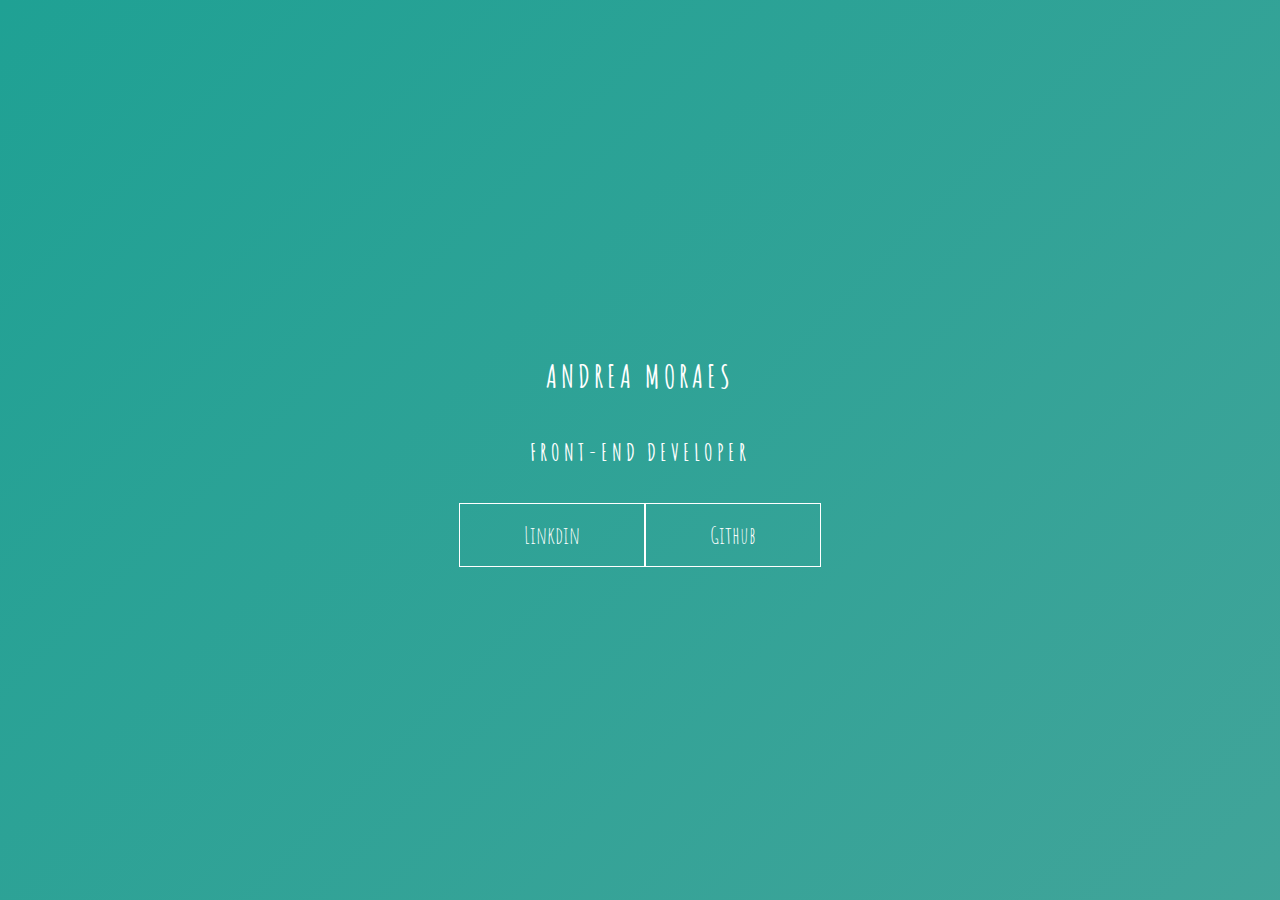
<file: DIO/KEYFRAMES_1/index.html>
<!DOCTYPE html>
<html lang="en">
<head>
    <meta charset="UTF-8">
    <meta http-equiv="X-UA-Compatible" content="IE=edge">
    <meta name="viewport" content="width=device-width, initial-scale=1.0">
    <link rel="stylesheet" href="style.css">
    <title>Document</title>
</head>
<body>
    <main class="wrapper">
        <h1>Andrea Moraes</h1>
        <h2>Front-end Developer</h2>
        <div class="social-media">
            <a href="#">Linkdin</a>
            <a href="#">Github</a>
        </div>
    </main>
</body>
</html>
</file>
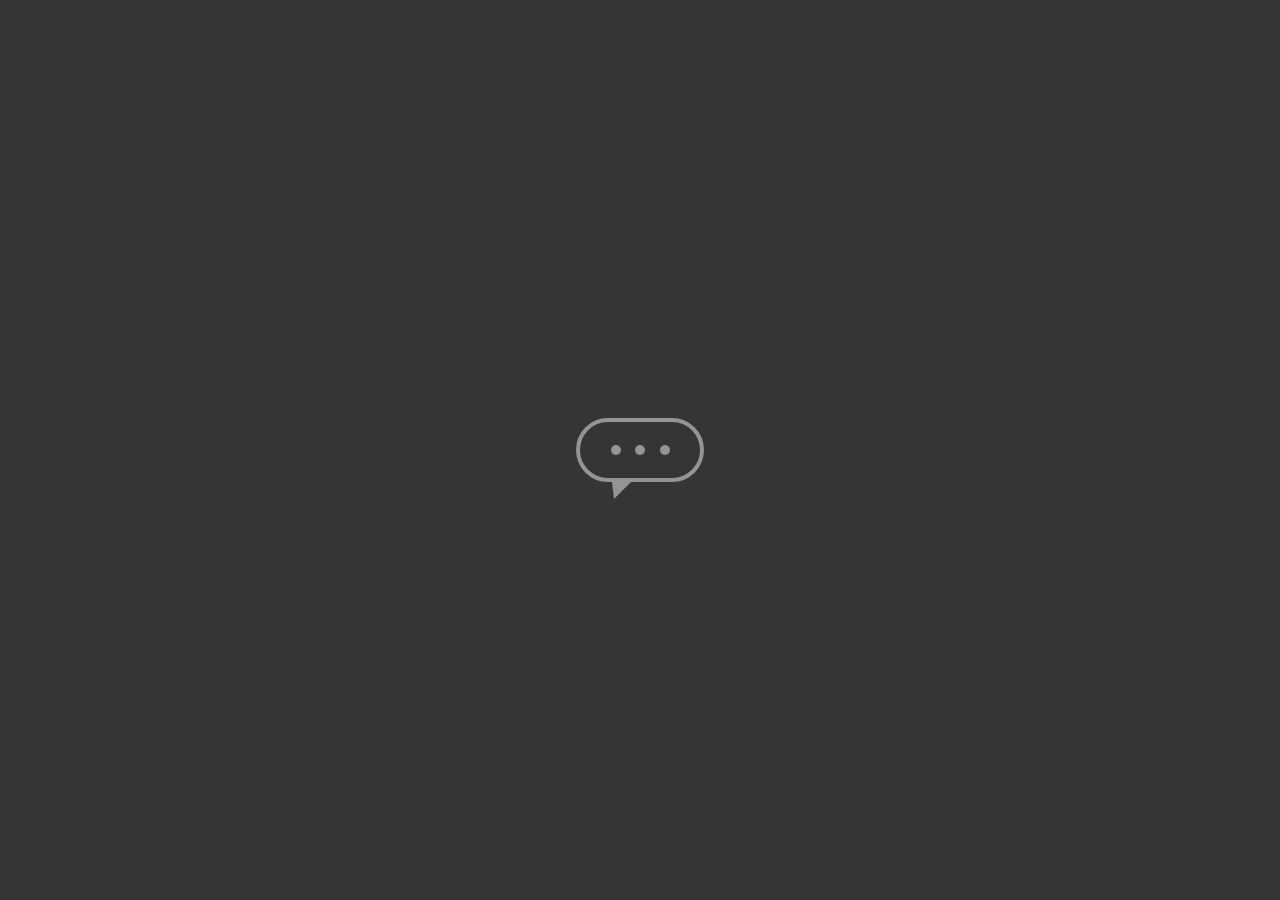
<file: DIO/KEYFRAMES_2/index.html>
<!DOCTYPE html>
<html lang="en">
<head>
    <meta charset="UTF-8">
    <meta http-equiv="X-UA-Compatible" content="IE=edge">
    <meta name="viewport" content="width=device-width, initial-scale=1.0">
    <link rel="stylesheet" href="style.css">
    <title>Document</title>
</head>
<body>
    <main class="wrapper">
        <div class="chatbot">
            <div class="chatbot_loading"></div>
            <div class="chatbot_loading"></div>
            <div class="chatbot_loading"></div>
        </div>
    </main>
</body>
</html>
</file>
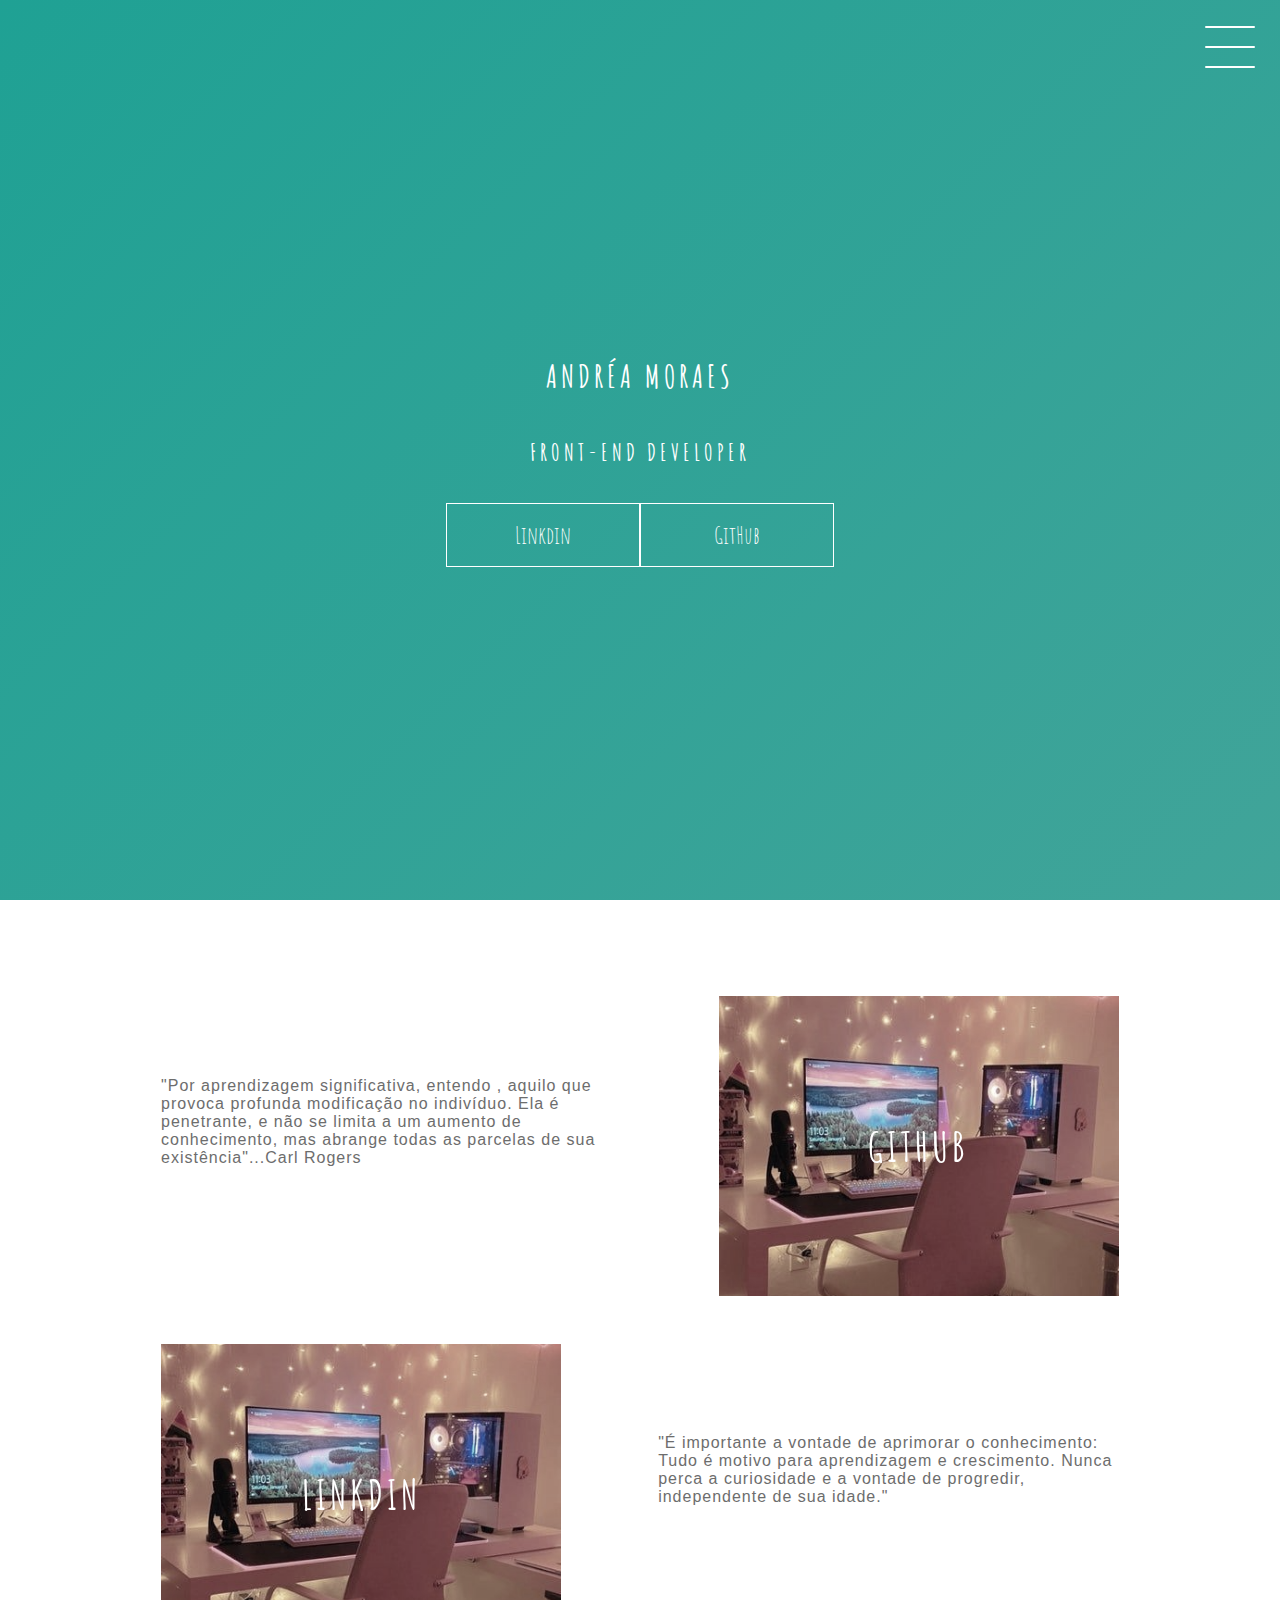
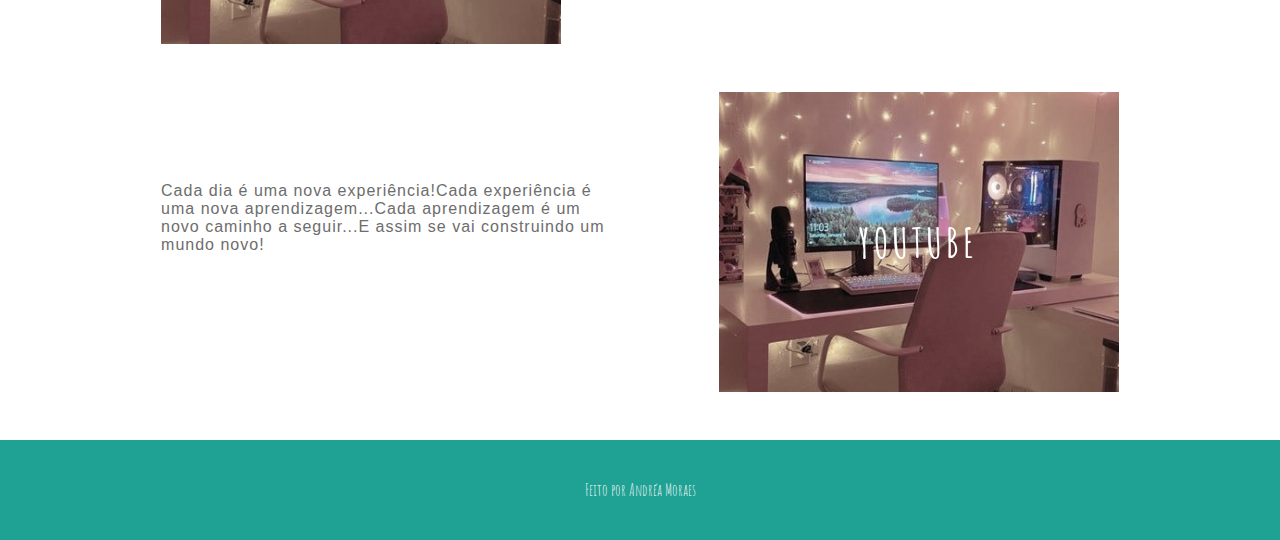
<file: DIO/PROJETO_FINAL/index.html>
<!DOCTYPE html>
<html lang="en">

<head>
    <meta charset="UTF-8">
    <meta http-equiv="X-UA-Compatible" content="IE=edge">
    <meta name="viewport" content="width=device-width, initial-scale=1.0">
    <link rel="stylesheet" href="style.css">
    <title>Document</title>
</head>

<body>
    <header class="header-wrapper">
        <div class="header">
            <div class="checkbox-container">
                <div class="checkbox-wrapper">
                    <input type="checkbox" id="toggle">
                    <label class="checkbox" for="toggle">
                        <div class="trace"></div>
                        <div class="trace"></div>
                        <div class="trace"></div>
                    </label>
                    <div class="menu"></div>
                    <nav class="menu-items">
                        <ul>
                            <li>
                                <a href="#">Home</a>
                            </li>
                            <li>
                                <a href="#">Sobre</a>
                            </li>
                            <li>
                                <a href="#">Projetos</a>
                            </li>
                        </ul>

                    </nav>

                </div>

            </div>

        </div>
        <h1>Andréa Moraes</h1>
        <h2>Front-end Developer</h2>
        <div class="social-media">
            <a href="#">Linkdin</a>
            <a href="#">GitHub</a>
        </div>
    </header>
    <main class="container">
        <div class="card-container">
            <div class="card-text">
                "Por aprendizagem significativa, entendo , aquilo que provoca profunda modificação no indivíduo. Ela é penetrante, e não se limita a um aumento de conhecimento, mas abrange todas as parcelas de sua existência"...Carl Rogers
             </div>
             <div class="card">
                <div class="card-wrapper">
                    <h2>GitHub</h2>
                    <p>Veja meus projetos</p>
                </div>
             </div>
        </div>
        <div class="card-container">            
             <div class="card">
                <div class="card-wrapper">
                    <h2>Linkdin</h2>
                    <p>Acompanhe minha carreira</p>
                </div>
             </div>
             <div class="card-text">
                "É importante a vontade de aprimorar o conhecimento: Tudo é motivo para aprendizagem e crescimento. Nunca perca a curiosidade e a vontade de progredir, independente de sua idade."
             </div>
        </div>
        <div class="card-container">
            <div class="card-text">
                Cada dia é uma nova experiência!Cada experiência é uma nova aprendizagem...Cada aprendizagem é um novo caminho a seguir...E assim se vai construindo um mundo novo!
             </div>
             <div class="card">
                <div class="card-wrapper">
                    <h2>Youtube</h2>
                    <p>Ou mais do meu dia-a-dia</p>
                </div>
             </div>
        </div>
    </main>
    <footer class="footer">
        Feito por Andréa Moraes 
    </footer>
</body>

</html>
</file>
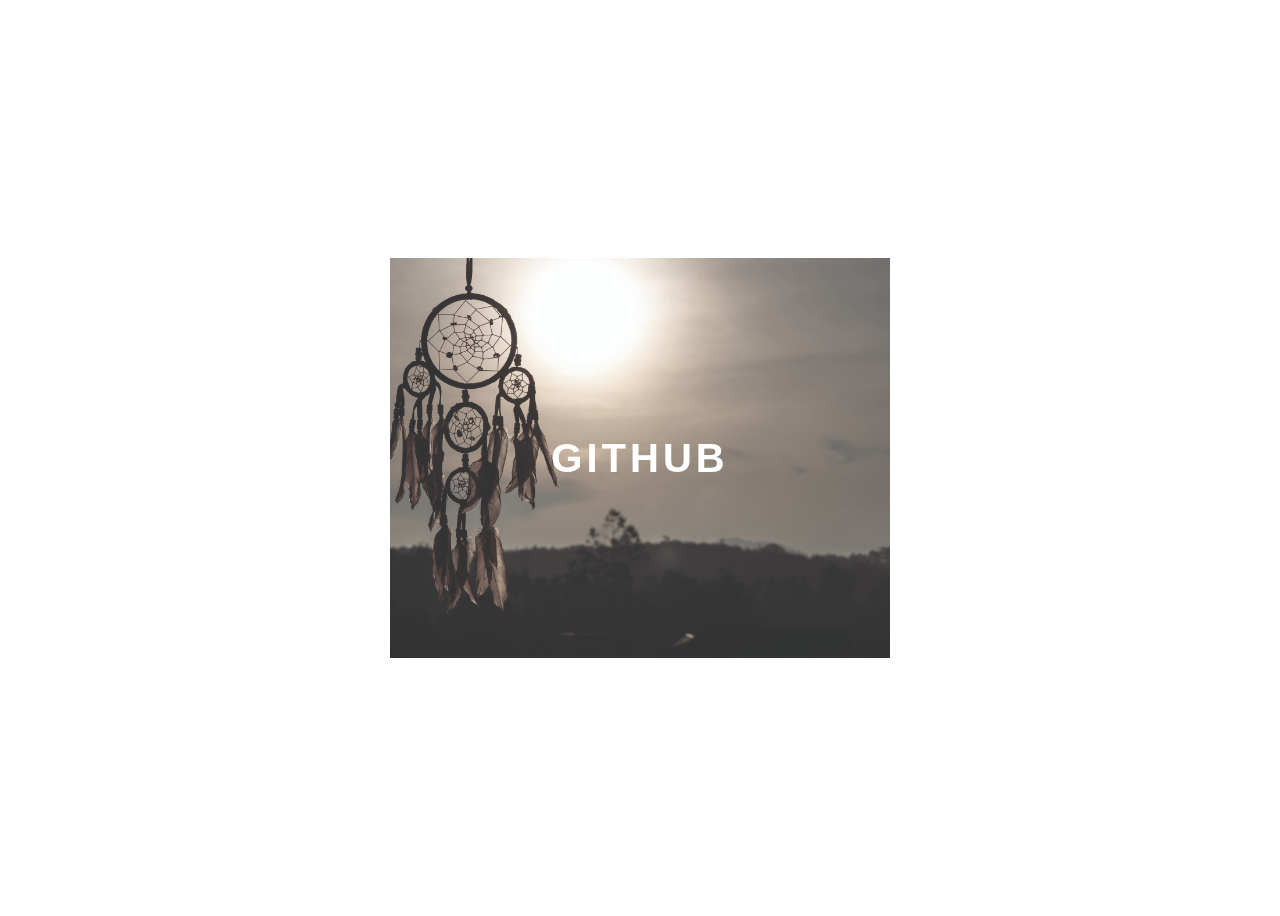
<file: DIO/TRANSITIONS_1/index.html>
<!DOCTYPE html>
<html lang="en">
<head>
    <meta charset="UTF-8">
    <meta http-equiv="X-UA-Compatible" content="IE=edge">
    <meta name="viewport" content="width=device-width, initial-scale=1.0">
    <link rel="stylesheet" href="style.css">
    <title>Document</title>
</head>
<body>
    <div class="container">
        <div class="card">
            <div class="card-wrapper">
                 <h2>Github</h2>
                 <p>Veja meus projetos!</p> 
            </div>

        </div>

    </div>
    
</body>
</html>
</file>
<file: DIO/KEYFRAMES_1/style.css>
@import url('https://fonts.googleapis.com/css2?family=Amatic+SC&display=swap');

body {
    margin: 0;
    padding: 0;
    color: #ffffff;
    font-family: "amatic sc", sans-serif;
}

.wrapper {
    height: 100vh;
    width: 100vw;
    background: linear-gradient(-45deg, #5e0878, #085078, #4ca59b, #1fa194);
    background-size: 400% 400%;
    display: flex;
    flex-direction: column;
    justify-content: center;
    align-items: center;
    animation: backgroundTransition 8s ease-in-out infinite;
}

h1 {
    text-transform: uppercase;
    letter-spacing: 4px;
}

h2 {
    text-transform: uppercase;
    letter-spacing: 4px;
}

.social-media {
    margin-top: 1rem;
    display: flex;
}

a {
    text-decoration: none;
    color: white;
    font-size: 24px;
    padding: 1rem 4rem;
    border: 1px solid white;
    min-width: flex;
    justify-content: center;
    align-items: center;
    transition: .5s cubic-bezier(0.55, 0.025, 0.675, 0.97);
}

a:hover {
    color: #085078;
    background-color: white;
}

@keyframes backgroundTransition {
    0% {
        background-position: 0% 80%;
    }
    50% {
        background-position: 80% 100%;
    }
    100% {
        background-position: 0% 90%;
    }
}
</file>
<file: DIO/KEYFRAMES_2/style.css>
body {
    margin: 0;
    padding: 0;
    font-family: sans-serif;
}

.wrapper {
    height: 100vh;
    width: 100vw;
    background-color: rgb(53, 53, 53);
    display: flex;
    justify-content: center;
    align-items: center;
}

.chatbot {
    height: 4rem;
    width: 8rem;
    border-radius: 36px;
    border: 4px solid #949494;
    padding: 0 1rem;
    box-sizing: border-box;
    display: flex;
    justify-content: space-evenly;
    align-items: center;
    position: relative;
    transform: translateY(0);
    animation: chatTranslate 2s ease-in-out infinite;
}

.chatbot::before {
    content: '';
    width: 0;
    height: 0;
    position: absolute;
    bottom: -1.3rem;
    left: 2rem;
    border-left: 2px solid transparent;
    border-right: 17px solid transparent;
    border-top: 17px solid #949494;
}

.chatbot_loading {
    height: 10px;
    width: 10px;
    border-radius: 50%;
    background-color: #949494;
    transform: scale(1);
}

.chatbot_loading:nth-child(1) {
    animation: pulse 1.5s ease-in-out infinite;
}

.chatbot_loading:nth-child(2) {
    animation: pulse 1.5s ease-in-out infinite;
    animation-delay: 0.2s;
}

.chatbot_loading:nth-child(3) {
    animation: pulse 1.5s ease-in-out infinite;
    animation-delay: 0.4s;
}

@keyframes pulse {
    0% {
        transform: scale(1);
    }
    50% {
        transform: scale(1.5);
    }
    100% {
        transform: scale(1);
    }
}

@keyframes chatTranslate {
    0% {
        transform: translateY(0);
    }
    50% {
        transform: translateY(15px);
    }
    100% {
        transform: translateY(0);
    }
}
</file>
<file: DIO/PROJETO_FINAL/style.css>
@import url('https://fonts.googleapis.com/css2?family=Amatic+SC&display=swap');
 
body {
    padding: 0;
    margin: 0;
    color: #ffffff;
    font-family: 'amatic sc', sans-serif;
}

/* HEADER*/

.header-wrapper {
    height: 100vh;
    width: 100%;
    background: linear-gradient(-45deg,  #050404, #085078, #4ca59b, #1fa194);
    background-size: 400% 400%;
    display: flex;
    flex-direction: column;
    align-items: center;
    justify-content: center;
    position: relative;
    animation: backgroundTransition 8s ease-in-out infinite;
}

h1 {
    text-transform: uppercase;
    letter-spacing: 4px;
}

h2 {
    text-transform: uppercase;
    letter-spacing: 4px;
}

.social-media {
    margin-top: 1rem;
    display: flex;    
}

.social-media a {
    text-decoration: none;
    color: white;
    font-size: 24px;
    padding: 1rem 4rem;
    border: 1px solid white;
    min-width: 4rem;
    display: flex;
    justify-content: center;
    align-items: center;
    transition: .5s cubic-bezier(0.55, 0.025, 0.675, 0.97);
}

a:hover {
    color: #2E1C2B;
    background-color: white;
}

@keyframes backgroundTransition {
    0% {
        background-position: 0% 80%;
    }
    50% {
        background-position: 80% 100%;
    }
    100% {
        background-position: 0% 90%;
    }
}

/* MENU HAMBURGUER */

.checkbox-container {
    display: flex;
    justify-content: center;
    align-items: center;
}

.checkbox {
    height: 100px;
    width: 100px;
    position: absolute;
    top: 0;
    right: 0;
    display: flex;
    justify-content: center;
    cursor: pointer;
    z-index: 9999;
    transition: 400ms ease-in-out 0s;
}

.checkbox .trace {
    width: 50px;
    height: 2px;
    background-color: #ffffff;
    position: absolute;
    border-radius: 4px;
    transition: 0.5s ease-in-out;
}

.checkbox .trace:nth-child(1) {
    top: 26px;
    transform: rotate(0);
}

.checkbox .trace:nth-child(2) {
    top: 46px;
    transform: rotate(0);
}

.checkbox .trace:nth-child(3) {
    top: 66px;
    transform: rotate(0);
}

#toggle {
    display: none;
}

/* MENU */

.menu {
    position: absolute;
    top: 28px;
    right: 30px;
    background: transparent;
    height: 40px;
    width: 40px;
    border-radius: 50%;
    box-shadow: 0px 0px 0px 0px #ffffff;
    z-index: -1;
    transition: 400ms ease-in-out 0s;
}

.menu-items {
    position: fixed;
    top: 0;
    left: 0;
    width: 100%;
    height: 100vh;
    display: flex;
    justify-content: center;
    align-items: center;
    z-index: 2;
    opacity: 0;
    visibility: hidden;
    transition: 400ms ease-in-out 0s;
}

.menu-items ul {
    list-style-type: none;
}

.menu-items ul li a {
    margin: 10px 0;
    color: #2E1C2B;
    text-decoration: none;
    text-transform: uppercase;
    letter-spacing: 4px;
    font-size: 40px;
}

/* ANIMAÇÃO DO MENU */

#toggle:checked + .checkbox .trace:nth-child(1) {
    transform: rotate(45deg);
    background-color: #2E1C2B;
    top: 47px;
}

#toggle:checked + .checkbox .trace:nth-child(2) {
    transform: translateX(-100px);
    width: 30px;
    visibility: hidden;
    opacity: 0;
}

#toggle:checked + .checkbox .trace:nth-child(3) {
    transform: rotate(-45deg);
    background-color: #2E1C2B;
    top: 48px;
}

#toggle:checked + .checkbox {
    background-color: white;
}

#toggle:checked ~ .menu {
    box-shadow: 0px 0px 0px 100vmax white;
    z-index: 1;
}

#toggle:checked ~ .menu-items {
    visibility: visible;
    opacity: 1;
}

/* CARDS */

.container {
    width: 100%;
    height: auto;
    display: flex;
    flex-direction: column;
    justify-content: space-evenly;
    align-items: center;
    margin: 3rem 0;
}

.card-container {
    display: flex;
    align-items: center;
    justify-content: space-evenly;
    width: 90%;    
}

.card {
    height: 300px;
    width: 400px;
    margin: 3rem 0 0 0;
    background-image: url('./room.jpg');
    background-position: center;
    background-repeat: no-repeat;
    background-size: cover;
    display: flex;
    justify-content: center;
    align-items: center;
    filter: grayscale(0.5);
    color: #ffffff;
    cursor: pointer;
    transition: 0.3s;
}

.card-text {
    width: 40%;
    font-family: sans-serif;
    letter-spacing: 1px;
    color: rgb(109, 109, 109);
}

.card-wrapper {
    text-align: center;
    display: flex;
    flex-direction: column;
    justify-content: center;
    align-items: center;
    position: relative;
}

.card-wrapper::before {
    content: '';
    position: absolute;
    height: 100px;
    width: 100px;
    display: block;
    border: 1px solid #ffffff;
    opacity: 0;
    transition: 0.3s;
}

.card-wrapper h2 {
    font-size: 40px;
    text-transform: uppercase;
    letter-spacing: 4px;
    margin: 0;
    transition: 0.3s;
}

.card-wrapper p {
    font-size: 0;
    visibility: hidden;
    opacity: 0;
    font-weight: bold;
    text-transform: uppercase;
    transition: 0.3s;
}

.card:hover > .card-wrapper::before {
    opacity: 1;
    width: 350px;
    height: 250px;
}

.card:hover > .card-wrapper p {
    font-size: 14px;
    opacity: 1;
    visibility: visible;
}

/* FOOTER */

.footer {
    height: 100px;
    width: 100%;
    display: flex;
    justify-content: center;
    align-items: center;
    background-color: #1fa194;
}

/* RESPONSIVO */ 

@media (max-width: 800px) {
    .social-media {
        display: flex;
        flex-direction: column;
    }

    .container {
        margin-top: 0;    
    }

    .card-container {
        flex-direction: column;
    }

    .container .card-container:nth-last-child(1),
    .container .card-container:nth-last-child(3) {
        flex-direction: column-reverse;
    }

    .card {
        height: 250px;
        width: 250px;
    }

    .card-text {
        width: 90%;
        margin-top: 2rem;
        text-align: center;
    }

    .card:hover > .card-wrapper::before {
        height: 190px;
        width: 190px;
    }
}
</file>
<file: DIO/TRANSITIONS_1/style.css>
body {
    font-family: sans-serif;
}

.container {
    width: 100%;
    height: 100vh;
    display: flex;
    justify-content: center;
    align-items: center;
}

.card {
    height: 400px;
    width: 500px;
    background-image: url('./shutterstock.jpg');
    background-position: center;
    background-repeat: no-repeat;
    background-size: cover;
    display: flex;
    justify-content: center;
    align-items: center;
    filter: grayscale(0.5);
    color: white;
    cursor: pointer;
    transition: 0.3s;
}

.card-wrapper {
    text-align: center;
    display: flex;
    flex-direction: column;
    justify-content: center;
    align-items: center;
    position: relative;
}

.card-wrapper::before {
    content: "";
    position: absolute;
    height: 100px;
    width: 100px;
    display: block;
    border: 1px solid white;
    opacity: 0;
    transition: 0.3s;
}

.card-wrapper h2 {
    font-size: 40px;
    text-transform: uppercase;
    letter-spacing: 4px;
    margin: 0;
    transition: 0.3s;
}

.card-wrapper p {
    font-size: 0;
    visibility: hidden;
    opacity: 0;
    font-weight: bold;
    text-transform: uppercase;
    transition: 0.3s;
}

.card:hover {
    filter: unset;
}

.card:hover > .card-wrapper::before {
    height: 300px;
    width: 400px;
    opacity: 1;
}

.card:hover > .card-wrapper p {
    opacity: 1;
    visibility: visible;
    font-size: 14px;
}
</file>
